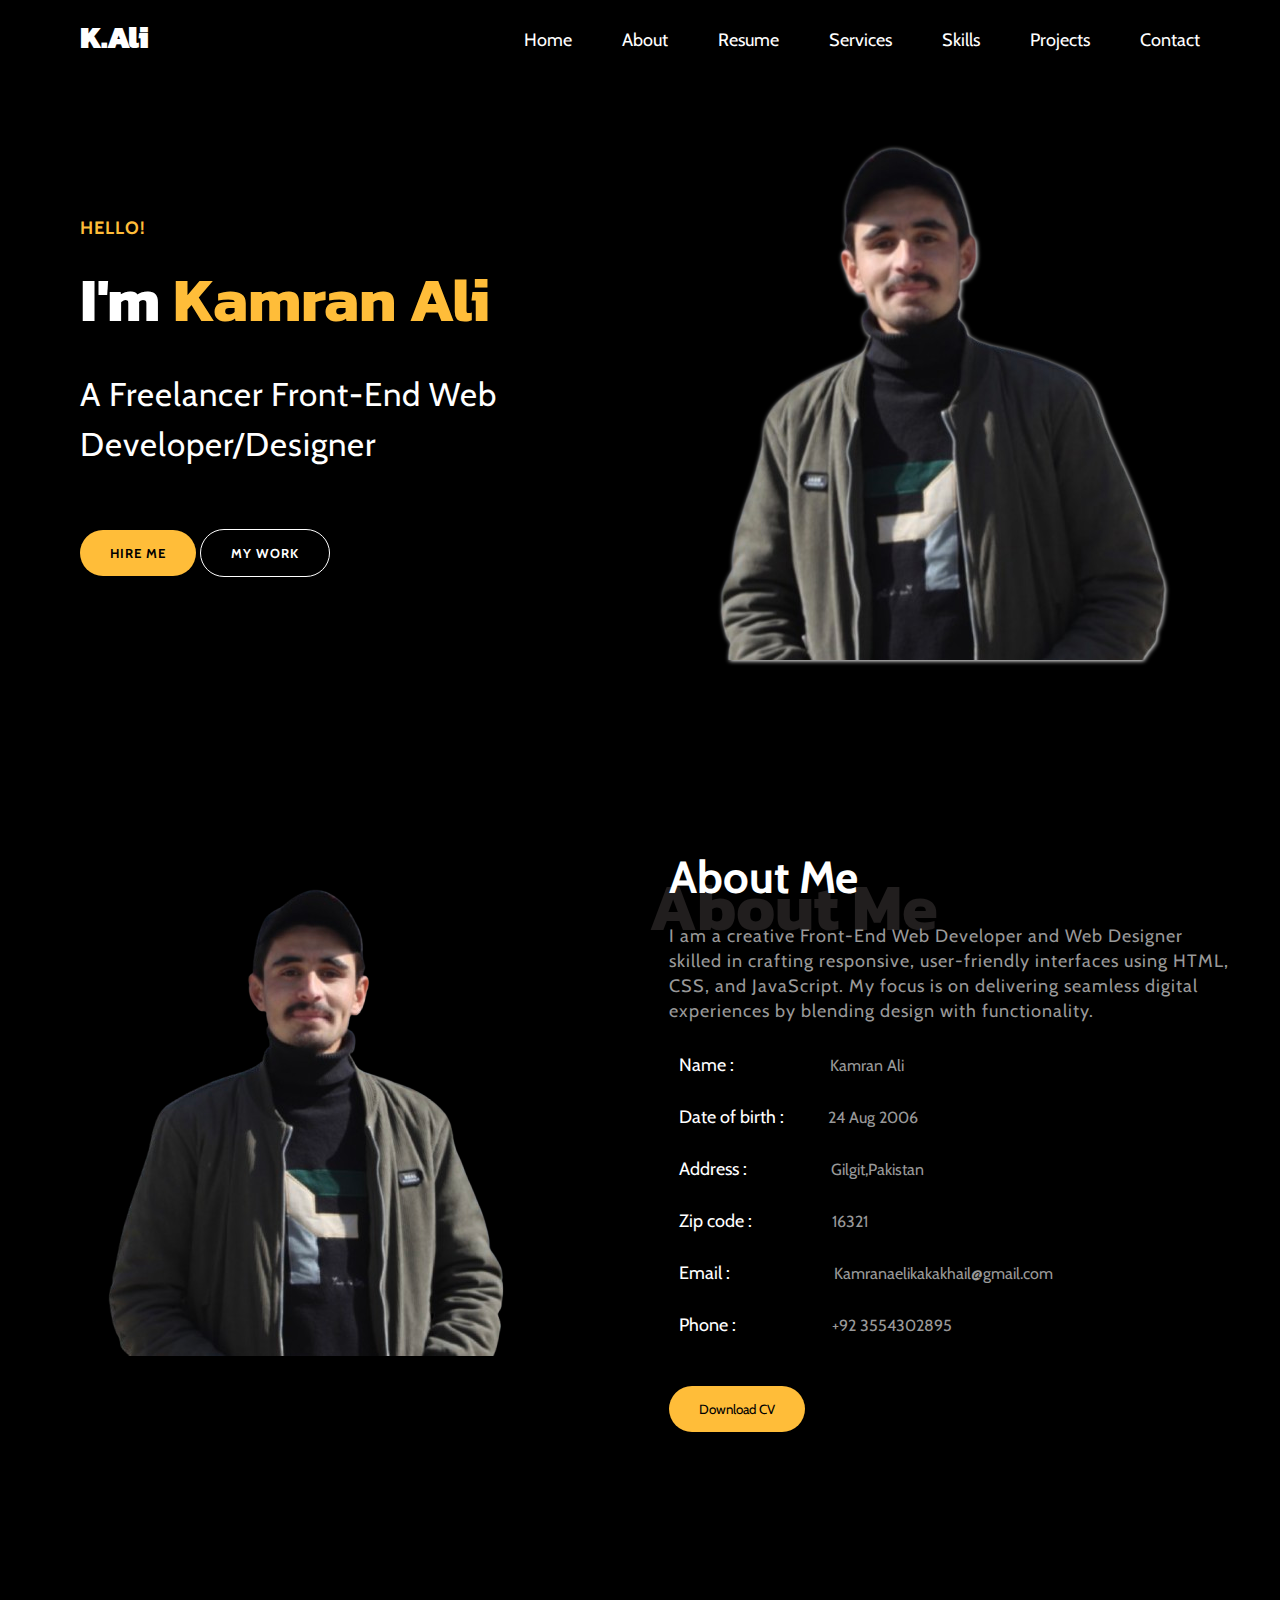
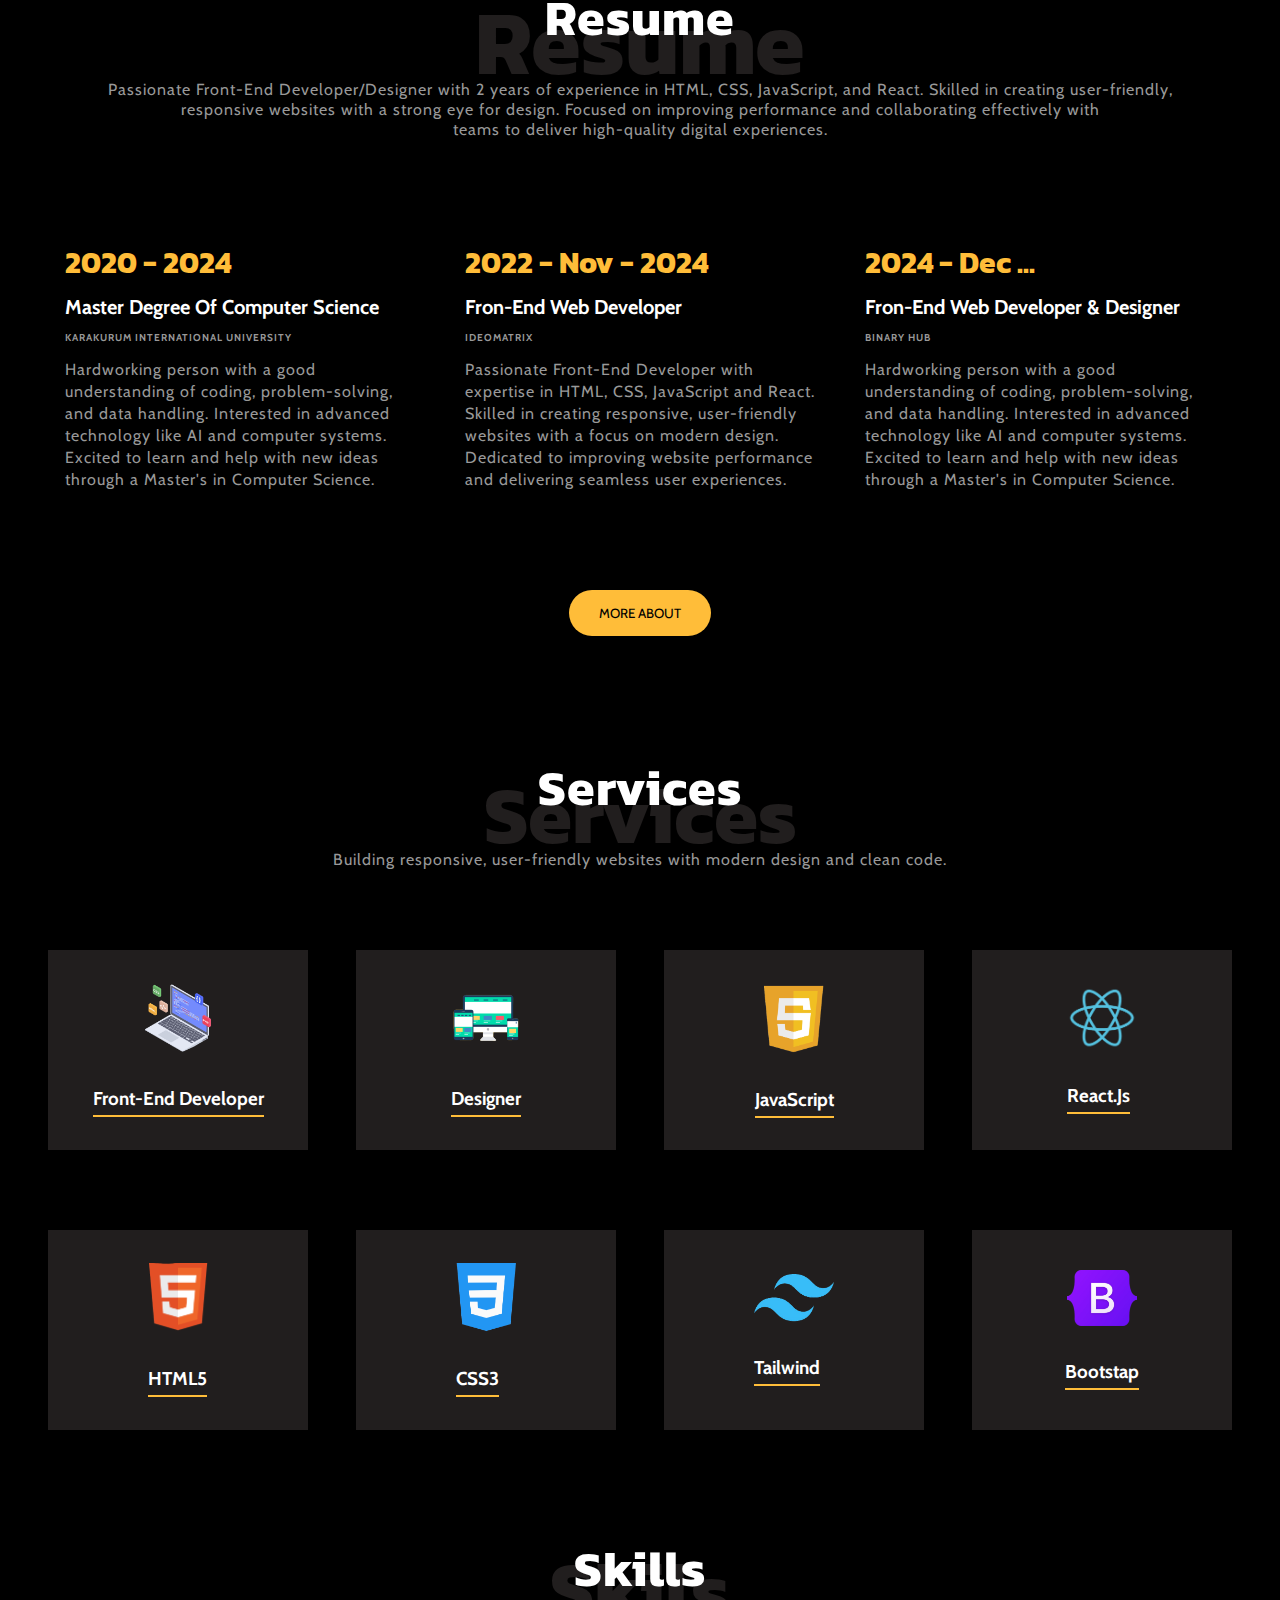
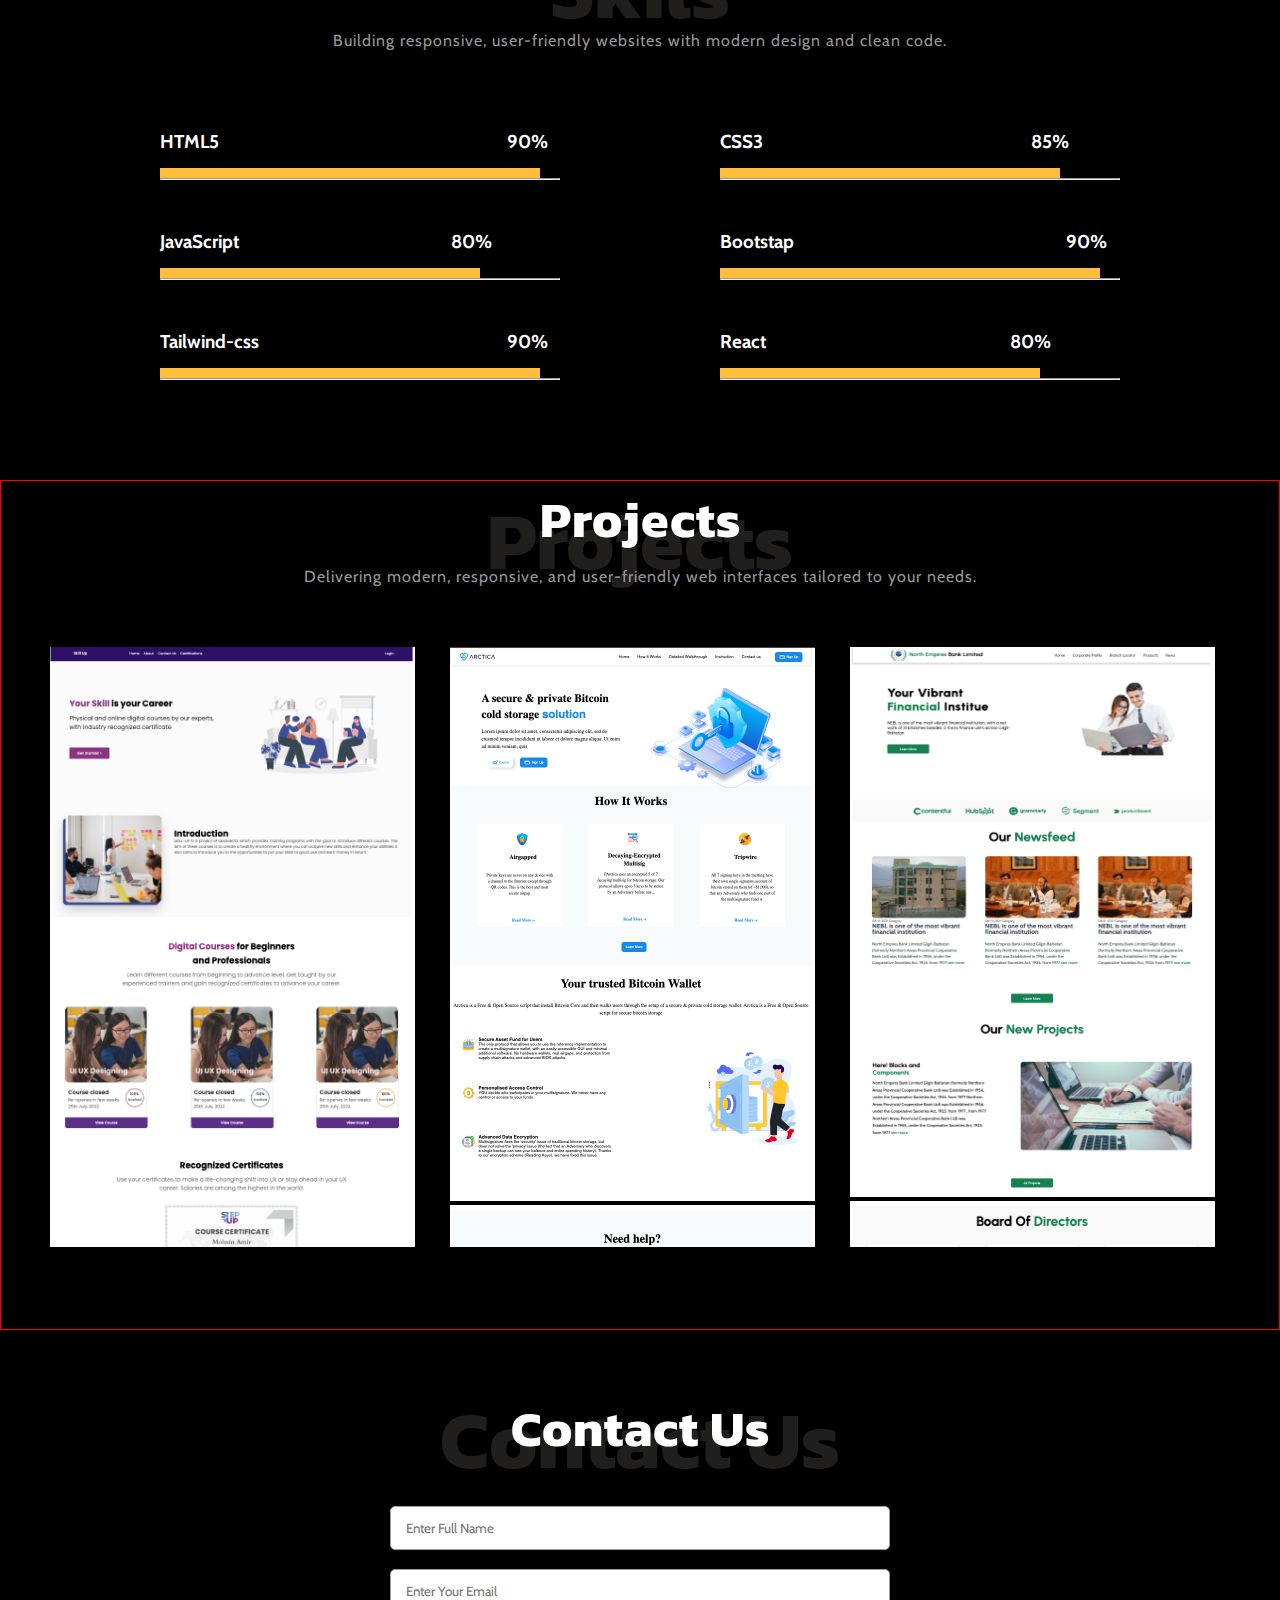
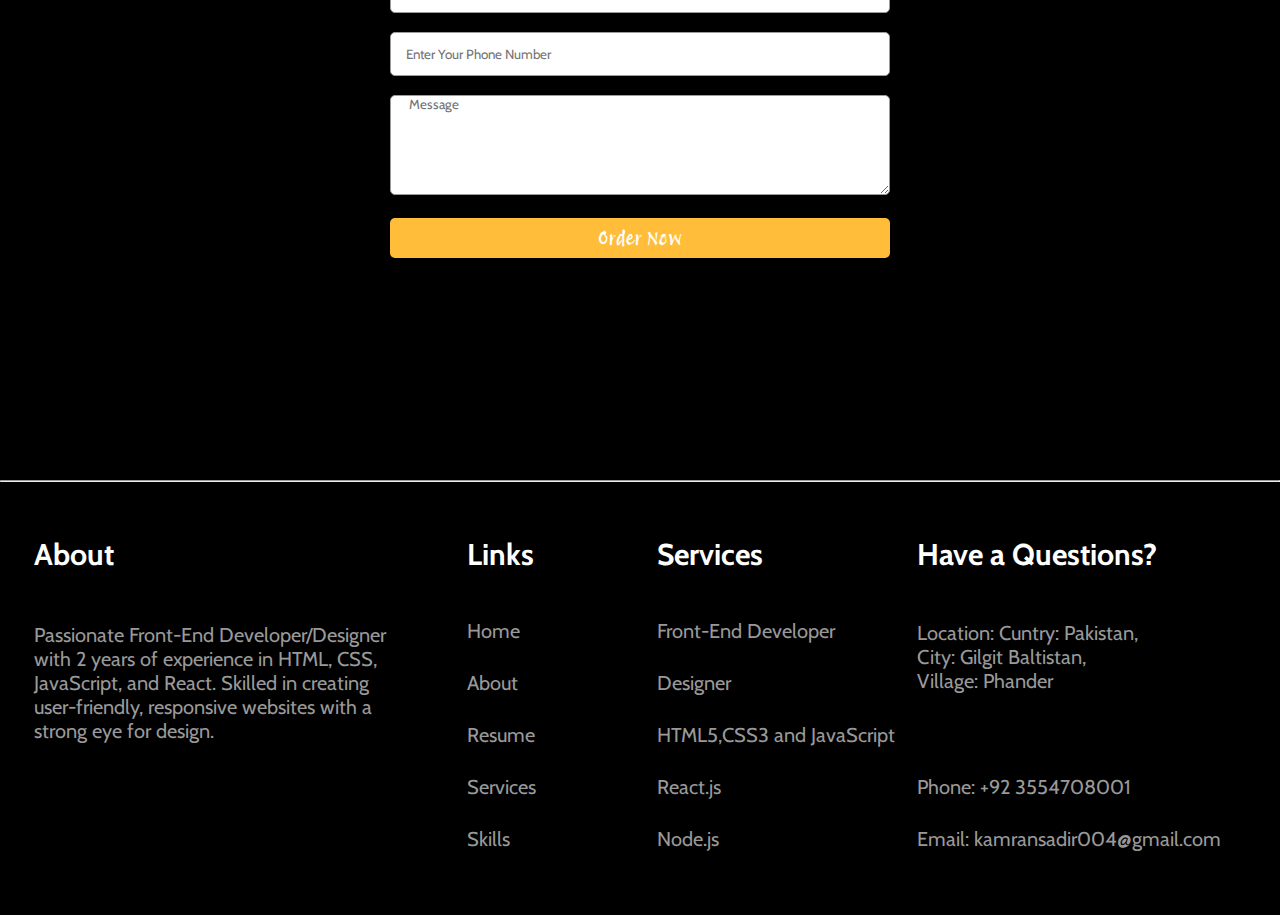
<file: index.html>
<!DOCTYPE html>
<html lang="en">
  <head>
    <meta charset="UTF-8" />
    <meta name="viewport" content="width=device-width, initial-scale=1.0" />
    <link rel="stylesheet" href="./style.css" />
    <link
      rel="stylesheet"
      href="https://cdnjs.cloudflare.com/ajax/libs/font-awesome/6.7.1/css/all.min.css"
      integrity="sha512-5Hs3dF2AEPkpNAR7UiOHba+lRSJNeM2ECkwxUIxC1Q/FLycGTbNapWXB4tP889k5T5Ju8fs4b1P5z/iB4nMfSQ=="
      crossorigin="anonymous"
      referrerpolicy="no-referrer"
    />
    <title>portfolio</title>
  </head>
  <body>
    <header class="header-class" id="header-id">
      <nav class="navbar-class" id="navbar-id">
        <div id="navbar-flex" class="nav-flex">
          <div class="name">
            <h1>K.Ali</h1>
          </div>
          <div class="navbar-items">
            <ul class="navbar-ul">
              <li><a href="#Home-section" class="navber-item">Home</a></li>
              <li><a href="#About-section" class="navber-item">About</a></li>
              <li><a href="#Resume-section" class="navber-item">Resume</a></li>
              <li>
                <a href="#Services-section" class="navber-item">Services</a>
              </li>
              <li><a href="#Skills-section" class="navber-item">Skills</a></li>
              <li>
                <a href="#Projects-section" class="navber-item">Projects</a>
              </li>
              <li>
                <a href="#Contact-section" class="navber-item">Contact</a>
              </li>
            </ul>
          </div>
        </div>
      </nav>
      <section class="Hero-section" id="Home-section">
        <div id="home-one" class="home-flex">
          <div class="main-heading">
            <h3>HELLO!</h3>
            <h1>
              I'm
              <span class="color-style">Kamran Ali</span>
            </h1>
            <p>
              A Freelancer Front-End Web <br />
              Developer/Designer
            </p>
            <button class="btn-hire-me-home"><a href="#">HIRE ME</a></button>
            <button class="btn-my-work-home"><a href="#">MY WORK</a></button>
          </div>
          <div class="main-img">
            <img class="home-imagee" src="./assets/kakakhail1.png" alt="" />
          </div>
        </div>

        <div id="home-two" class="home-flex">
          <div class="main-heading">
            <h3>HELLO!</h3>
            <h1>
              I'm a
              <span class="color-style"
                >Expert <br />
                Front-End</span
              >
              Web <br />
              Developer
            </h1>
            <button class="btn-hire-me-home"><a href="#">HIRE ME</a></button>
            <button class="btn-my-work-home"><a href="#">MY WORK</a></button>
          </div>
          <div class="main-img">
            <img class="home-imagee" src="./assets/kakakhail1.png" alt="" />
          </div>
        </div>

        <div class="switch-home">
          <!-- <div id="switch-btn-one">C</div> -->
          <!-- <div id="switch-btn-two"></div> -->
        </div>
      </section>
    </header>

    <main>
      <section id="About-section">
        <div class="flex-about">
          <div class="img-about">
            <img class="about" src="./assets/kakakhail2.png" alt="img" />
          </div>

          <div class="details-about">
            <h1>About Me</h1>
            <h2>About Me</h2>
            <p>
              I am a creative Front-End Web Developer and Web Designer <br />
              skilled in crafting responsive, user-friendly interfaces using
              HTML,<br />
              CSS, and JavaScript. My focus is on delivering seamless digital
              <br />
              experiences by blending design with functionality.
            </p>
            <pre><span>Name :</span>                        Kamran Ali</pre>

            <pre><span>Date of birth :</span>           24 Aug 2006</pre>

            <pre><span>Address :</span>                     Gilgit,Pakistan</pre>

            <pre><span>Zip code :</span>                    16321</pre>

            <pre><span>Email :</span>                          Kamranaelikakakhail@gmail.com </pre>

            <pre><span>Phone :</span>                        +92 3554302895</pre>

            <button>Download CV</button>
          </div>
        </div>
      </section>

      <section id="Resume-section" class="Resume">
        <h1>Resume</h1>
        <h2>Resume</h2>
        <p>
          Passionate Front-End Developer/Designer with 2 years of experience in
          HTML, CSS, JavaScript, and React. Skilled in creating user-friendly,
          <br />
          responsive websites with a strong eye for design. Focused on improving
          performance and collaborating effectively with <br />
          teams to deliver high-quality digital experiences.
        </p>
        <div class="Resume-cards-flex">
          <div class="Resume-card">
            <h1>2020 - 2024</h1>
            <h2>Master Degree Of Computer Science</h2>
            <h5>KARAKURUM INTERNATIONAL UNIVERSITY</h5>
            <p>
              Hardworking person with a good understanding of coding,
              problem-solving, and data handling. Interested in advanced
              technology like AI and computer systems. Excited to learn and help
              with new ideas through a Master's in Computer Science.
            </p>
          </div>
          <div class="Resume-card">
            <h1>2022 - Nov - 2024</h1>
            <h2>Fron-End Web Developer</h2>
            <h5>IDEOMATRIX</h5>
            <p>
              Passionate Front-End Developer with expertise in HTML, CSS,
              JavaScript and React. Skilled in creating responsive,
              user-friendly websites with a focus on modern design. Dedicated to
              improving website performance and delivering seamless user
              experiences.
            </p>
          </div>
          <div class="Resume-card">
            <h1>2024 - Dec ...</h1>
            <h2>Fron-End Web Developer & Designer</h2>
            <h5>BINARY HUB</h5>
            <p>
              Hardworking person with a good understanding of coding,
              problem-solving, and data handling. Interested in advanced
              technology like AI and computer systems. Excited to learn and help
              with new ideas through a Master's in Computer Science.
            </p>
          </div>
        </div>
        <div class="btn-more-about">
          <button><a href="#">MORE ABOUT</a></button>
        </div>
      </section>

      <section id="Services-section" class="Service-section">
        <h1>Services</h1>
        <h2>Services</h2>
        <p>
          Building responsive, user-friendly websites with modern design and
          clean code.
        </p>
        <div class="services-cards-outer">
          <div class="services-card">
            <div>
               <img width="70px" src="./assets/web-development.png" alt="img">
              <h3>Front-End Developer</h3>
            </div>
          </div>
          <div class="services-card">
            <div>
              <!-- <i class="fa-solid fa-code"></i> -->
              <img width="70px" src="./assets/design.png" alt="img">
              <h3>Designer</h3>
            </div>
          </div>
          <div class="services-card">
            <div>
              <!-- <i class="fa-brands fa-square-js"></i> -->
              <img width="60px" src="./assets/javascript.png" alt="img">
              <h3>JavaScript</h3>
            </div>
          </div>
          <div class="services-card">
            <div>
              <!-- <i class="fa-brands fa-node"></i> -->
               <img src="./assets/react.png" width="70px" alt="">
              <h3>React.Js</h3>
            </div>
          </div>
        </div>

        <div class="services-cards-outer">
          <div class="services-card">
            <div>
              <!-- <i class="fa-solid fa-code"></i> -->
              <img width="60px" src="./assets/html.png" alt="img">
              <h3>HTML5</h3>
            </div>
          </div>
          <div class="services-card">
            <div>
              <!-- <i class="fa-solid fa-code"></i> -->
              <img width="60px" src="./assets/css3.png" alt="img">
              <h3>  CSS3</h3>
            </div>
          </div>
          <div class="services-card">
            <div>
              <!-- <i class="fa-brands fa-square-js"></i> -->
               <img src="./assets/tailwind.png" width="80px" alt="">
              <h3>Tailwind</h3>
            </div>
          </div>
          <div class="services-card">
            <div>
              <!-- <i class="fa-brands fa-node"></i> -->
               <img src="./assets/bootstrap.png" width="70px" alt="">
              <h3>Bootstap</h3>
            </div>
          </div>
        </div>
      </section>

      <section id="Skills-section" class="Skill">
        <h1>Skils</h1>
        <h2>Skills</h2>
        <p>
          Building responsive, user-friendly websites with modern design and
          clean code.
        </p>
        <div class="skill-outer-div">
          <div class="inner-div-one">
            <h3 class="html">
              <pre>
HTML5                                                                        90%</pre
              >
            </h3>
            <p class="skill-items-html"><span id="span"></span></p>
            <hr id="hr-tag" />
            <h3 class="html">
              <pre>
JavaScript                                                     80%</pre
              >
            </h3>
            <p class="skill-items-js"></p>
            <hr id="hr-tag" />
            <h3 class="html">
              <pre>
Tailwind-css                                                              90%</pre
              >
            </h3>
            <p class="skill-items-tailwind"></p>
            <hr id="hr-tag" />
          </div>
          <div class="inner-div-two">
            <h3 class="html">
              <pre>
CSS3                                                                   85%</pre
              >
            </h3>
            <p class="skill-items-css"></p>
            <hr id="hr-tag" />
            <h3 class="html">
              <pre>
Bootstap                                                                    90%</pre
              >
            </h3>
            <p class="skill-items-bootstrap"></p>
            <hr id="hr-tag" />
            <h3 class="html">
              <pre>
React                                                             80%</pre
              >
            </h3>
            <p class="skill-items-react"></p>
            <hr id="hr-tag" />
          </div>
        </div>
      </section>

      <section id="Projects-section" class="Service">
        <h1>Projects</h1>
        <h2>Projects</h2>
        <p>
          Delivering modern, responsive, and user-friendly web interfaces
          tailored to your needs.
        </p>
        <div class="projecs-img">
          <div style="height: 600px; width: 380px; overflow: scroll">
            <img src="./assets/webfive.png" alt="img" width="365px" /><img
              src="./assets/websix.png"
              alt="img"
              width="365px"
            /><img src="./assets/webseven.png" alt="img" width="365px" />
          </div>
          <div style="height: 600px; width: 380px; overflow: scroll">
            <img src="./assets/webone.png" alt="img" width="365px" /><img
              src="./assets/webfoure.png"
              alt="img"
              width="365px"
            />
          </div>
          <div style="height: 600px; width: 380px; overflow: scroll">
            <img
              src="./assets/webthreee.png"
              alt="img"
              width="365px"
              height="550px"
            />
            <img src="./assets/webeight.png" alt="img" width="365px" />
          </div>
        </div>
      </section>

      <section id="Contact-section" class="section-four-form">
        <h1>Contact Us</h1>
        <h2>Contact Us</h2>
        <form class="booking-form" action="#">
          <input
            class="style-form"
            type="text"
            name="name"
            id="name"
            placeholder="     Enter Full Name"
          />
          <br />
          <br />
          <input
            class="style-form"
            type="email"
            name="email"
            id="email"
            placeholder="     Enter Your Email"
          />
          <br />
          <br />
          <input
            class="style-form"
            type="number"
            name="number"
            id="number"
            placeholder="     Enter Your Phone Number"
          />
          <br />
          <br />
          <textarea
            class="message"
            name="message"
            id="message"
            placeholder="      Message"
            minlength="50"
            maxlength="100"
          ></textarea>
          <br />
          <br />
          <input
            class="submit"
            type="submit"
            name="submit"
            id="submit"
            value="Order Now"
          />
        </form>
      </section>
    </main>
    <hr>
    <footer class="footer-section">
      <div class="footer-div">
        <table class="footer-table">
          <head>
          <tr>
            <th>About</th>
            <th class="link">Links</th>
            <th>Services</th>
            <th>Have a Questions?</th>
          </tr>
        </head>
        <tbody>
        <tr>
          <td rowspan="3"><p class="table-para">
            Passionate Front-End Developer/Designer <br> with 2 years of experience in
            HTML, CSS, <br> JavaScript, and React. Skilled in creating <br> user-friendly,
            responsive websites with a <br> strong eye for design.
          </p></td>
          <a href="#Home-section"><td class="link">Home</td></a>
          <td>Front-End Developer</td>
          <td rowspan="2">Location: Cuntry: Pakistan, <br> City: Gilgit Baltistan, <br> Village: Phander</td>
        </tr>
        <tr>
          <a href="#About-section"><td class="link">About</td></a>
          <td>Designer</td>
        </tr>
        <tr>
          <a href="#Resume-section"><td class="link">Resume</td></a>
          <td>HTML5,CSS3 and JavaScript</td>
          <td></td>
        </tr>
        <tr>
          <td></td>
          <a href="#Services-section"><td class="link">Services</td></a>
          <td>React.js</td>
          <td>Phone: +92 3554708001</td>
        </tr>
        <tr>
          <td></td>
          <a href="#Skills-section"><td class="link">Skills</td></a>
          <td>Node.js</td>
          <td>Email: kamransadir004@gmail.com</td>
        </tr>
        </table>
      </tbody>
      </div>
    <a class="linkdin" href="#"><i id="account" class="fa-brands fa-linkedin"></i></a>
    <a href="#"><i id="account"  class="fa-brands fa-instagram"></i></a>
    <a href="#"><i id="account" class="fa-brands fa-facebook"></i></a>
    <a href="#"><i id="account" class="fa-brands fa-square-upwork"></i></a>
    </footer>

    <script src="./script.js"></script>
  </body>
</html>
</file>
<file: style.css>
@import url("https://fonts.googleapis.com/css2?family=Cabin:ital,wght@0,400..700;1,400..700&display=swap");
@import url("https://fonts.googleapis.com/css2?family=Protest+Revolution&display=swap");
@import url('https://fonts.googleapis.com/css2?family=Kanit:ital,wght@0,100;0,200;0,300;0,400;0,500;0,600;0,700;0,800;0,900;1,100;1,200;1,300;1,400;1,500;1,600;1,700;1,800;1,900&display=swap');

* {
  padding: 0;
  margin: 0;
  box-sizing: border-box;
  font-family: "Cabin", sans-serif;
}

html {
  background-color: #000000;
  color: #fff;
}

/* Navber section */
.navbar-ul>li>a {
  text-decoration: none;
  padding-bottom: 5px;
  color: #fff;
}
.navbar-ul>li>a:hover{
  border-width: 3px;
  border-style: hidden hidden solid hidden;
  border-color: #ffbd39;
}
.navbar-ul>li>a:active{
  border-width: 3px;
  border-style: hidden hidden solid hidden;
  color: #ffbd39;
}
.navbar-ul>li>a:h {
  color: #ffbd39;

}

.navbar-ul>li {
  list-style: none;
  font-size: 18px;
}
.navbar-class {
  position: fixed;
  left: 0;
  right: 0;
  padding: 0px 80px;
  height: 80px;
  background-color: #000000;
  z-index: 1;
}
.nav-flex {
  display: flex;
  justify-content: space-between;
  align-items: center;
}
.navbar-ul {
  display: flex;
  justify-content: center;
  align-content: center;
  gap: 50px;
  padding-top: 20px;
}
.name h1 {
  padding-top: 15px;
  font-size: 30px;
  font-weight: 1000;
    font-family: "Kanit", sans-serif;
}

/* HOME SECTION */
.header-class{
  margin: 0 auto;
  max-width: 1440px;
  height: 800px;
}    
.Hero-section{
position: relative;
}
#home-one{
  display: flex;
  justify-content: space-between;
  align-items: center;
  margin: 130px 80px;
  transition: 0.9s;
  gap: 200px;
  position: absolute;
}
#home-two{
  display: flex;
  transition: 0.9s;
  justify-content: space-between;
  align-items: center;
  margin: 130px 80px;
  gap: 200px;
  transform: translateX(-1440px);
  position: absolute;
}
.main-heading>h3 {
  font-size: 18px;
  font-weight: 800;
  color: #ffbd39;
  letter-spacing: 1px;
}
.main-heading>h1 {
  font-size: 62px;
  font-weight: bolder;
  line-height: 80px;
  margin-top: 20px;
  font-family: "Kanit", sans-serif;
}
.btn-hire-me-home {
  border: none;
  background-color: #ffbd39;
  color: #000000;
  padding: 15px 30px;
  border-radius: 50px;
}
.btn-hire-me-home>a {
  color: #000000;
  font-size: 13px;
  font-weight: bold;
  letter-spacing: 1px;
  text-decoration: double;
}
.btn-my-work-home {
  border: 1px solid #fff;
  background-color: #000000;
  color: #000000;
  padding: 15px 30px;
  border-radius: 50px;
  margin-top: 60px;
}
.btn-my-work-home>a {
  color: #fff;
  font-size: 13px;
  font-weight: bold;
  letter-spacing: 1px;
  text-decoration: none;
}
.color-style{
color: #ffbd39;
font-family: "Kanit", sans-serif;

}
.main-heading>p{
    font-size: 33px;
    font-size: 800;
    margin-top: 30px;
    line-height: 50px;
    letter-spacing: 1px;
}
.switch-home{
margin-top: 50px;
margin-bottom: 30px;
display: flex;
justify-content: center;
align-items: center;
gap: 20px;
position: absolute;
right: 0;
left: 0;
bottom: -680px;
}

#switch-btn-one{
margin-left: 10px;
width: 30px;
height: 30px;
border: 1px solid white;
border-radius: 50%;
background: #ffbd39;
display: flex;
justify-content: center;
align-items: center;
}
.btn-hire-me-home:hover{
  -webkit-box-shadow: 0px 0px 5px 0px rgba(255,255,255,1);
  -moz-box-shadow: 0px 0px 5px 0px rgba(255,255,255,1);
  box-shadow: 0px 0px 5px 0px rgba(255,255,255,1);
}
.btn-my-work-home:hover{
  -webkit-box-shadow: 0px 0px 5px 0px rgba(255,255,255,1);
  -moz-box-shadow: 0px 0px 5px 0px rgba(255,255,255,1);
  box-shadow: 0px 0px 5px 0px rgba(255,255,255,1);
}
.home-imagee{
  filter: drop-shadow(1px 1px 2px white);
}

/* ABOUT SECTION */
#About-section{
  margin: 0 auto;
  max-width: 1440px;
  height: 700px;
}
.details-about{
  position: relative;
}
.details-about h1{
  position: absolute;
  top: 58px;
  left: -20px;
  font-size: 65px;
  font-family: "Kanit", sans-serif;
  color: #211e1e;
  z-index: -20;
}
.details-about h2{
  margin-top: 50px;
  color: #fff;
  font-size: 45px;
  ont-family: "Kanit", sans-serif;
}
.details-about p{
  color: #999999;
  font-size: 18px;
  margin-top: 20px;
  margin-bottom: 20px;
  letter-spacing: 1px;
  line-height: 25px;
}
.details-about pre{
  margin-top: 30px;
  color: #999999;
  font-style: 20px;
  font-weight: 900px;
  padding-left: 10px;
  width: 100px;
}
.details-about span{
  color: #fff;
  font-size: 18px;
}
.details-about>button{
  border: none;
  background-color: #ffbd39;
  color: #000000;
  padding: 15px 30px;
  border-radius: 50px;
  margin-top: 50px;
}
.flex-about{
  display: flex;
  justify-content: center;
  align-items: center;
  gap: 100px;
}
.details-about>button:hover{
  -webkit-box-shadow: 0px 0px 5px 0px rgba(255,255,255,1);
  -moz-box-shadow: 0px 0px 5px 0px rgba(255,255,255,1);
  box-shadow: 0px 0px 5px 0px rgba(255,255,255,1);
}


/* RESUME SECTION */
.Resume{
  position: relative;
  max-width: 1440px;
  height: 750px;
  margin: 0 auto;
}
.about-img{
  filter: drop-shadow(1px 1px 3px white);
}
.Resume>h2{
  text-align: center;
  margin-top: 80px;
  letter-spacing: 1px;
  font-size: 50px;
  font-weight: bolder;
  font-family: "Kanit", sans-serif;
}
.Resume>h1{
  align-items: center;
  text-align: center;
  position: absolute;
  top: -5px;
  left: 0;
  right: 0;
  font-size: 90px;
    font-family: "Kanit", sans-serif;
    color: #211e1e;
    z-index: -20;
}
.Resume>p{
  text-align: center;
  margin-top: 25px;
  color: #999999;
  letter-spacing: 1px;
  line-height: 20px;
}
.Resume>div>button{
  border: none;
  background-color: #ffbd39;
  padding: 15px 30px;
  border-radius: 50px;
  margin-top: 70px;
  text-align: center;
}
.Resume>div>button>a{
  color: #000000;
  text-decoration: none;
}
.btn-more-about{
  display: flex;
  align-items: center;
  justify-content: center;
}
/* cards resume */
.Resume-card{
  max-width: 380px;
  height: 300px;
  border-radius: 5px;
  overflow: hidden;
  
}
.Resume-cards-flex{
  margin-top: 80px;
  display: flex;
  justify-content: center;
  align-items: center;
  gap: 20px;
}
.Resume-card>h1{
  margin-top: 20px;
  font-size: 30px;
  font-weight: bolder;
  color: #ffbd39;
  padding-left: 15px;
  padding-right: 10px;
    font-family: "Kanit", sans-serif;
}
.Resume-card>h2{
  margin-top: 10px;
  font-size: 20px;
  font-weight: bold;
  padding-left: 15px;
  padding-right: 10px;
}
.Resume-card>h5{
  margin-top: 12px;
  font-size: 10px;
  font-weight: bold;
  color: #999999;
  padding-left: 15px;
  padding-right: 10px;
  letter-spacing: 1px;
}
.Resume-card>p{
  margin-top: 15px;
  font-size: 16px;
  font-weight: normal;
  line-height: 22px;
  letter-spacing: 1px;
  color: #999999;
  text-align: left;
  padding-left: 15px;
  padding-right: 10px;
}
.Resume-card:hover{
background-color: rgba(255, 255, 255, 0.1);
-webkit-box-shadow: 0px 0px 7px -2px rgba(255,255,255,0.71);
-moz-box-shadow: 0px 0px 7px -2px rgba(255,255,255,0.71);
box-shadow: 0px 0px 7px -2px rgba(255,255,255,0.71);
}
.Resume>div>button:hover{
  -webkit-box-shadow: 0px 0px 5px 0px rgba(255,255,255,1);
-moz-box-shadow: 0px 0px 5px 0px rgba(255,255,255,1);
box-shadow: 0px 0px 5px 0px rgba(255,255,255,1);
}


/* SERVICES SECTION */
.Service-section{
  max-width: 1440px;
  height: 780px;
  margin: 0 auto;
  position: relative;
}
.Service-section>h2{
  text-align: center;
  margin-top: 20px;
  letter-spacing: 1px;
  font-size: 50px;
  font-weight: bolder;
  font-family: "Kanit", sans-serif;
}
.Service-section>h1{
  align-items: center;
  text-align: center;
  position: absolute;
  top: 5px;
  left: 0;
  right: 0;
  font-size: 80px;
  font-family: "Kanit", sans-serif;
  color: #211e1e;
  z-index: -20;
}
.Service-section>p{
  text-align: center;
  margin-top: 25px;
  color: #999999;
  letter-spacing: 1px;
  line-height: 20px;
}
/* SERVICES CARDS */
.services-card{
  background-color:#211e1e;
  width: 260px;
  height: 200px;
  display: flex;
  justify-content: center;
  align-items: center;
  text-align: center;
  margin-top: 80px;
}
.services-card>div>I{
  color: #ffbd39;
  font-size: 40px;
}
.services-card>div>h3{
  border-width: 2px;
  color: #fff;
  border-style: hidden hidden solid hidden;
  border-color: #ffbd39;
  padding-bottom: 5px;
  width: fit-content;
  margin-top: 30px;
}
.services-cards-outer{
  display: flex;
  justify-content: space-evenly;
  align-items: center;
}
.services-card:hover{
  transition: transform 0.3s ease, box-shadow 0.3s ease;
  transform: scale(1.1);
  box-shadow: 0 8px 15px rgba(81, 80, 80, 0.2);  
  -webkit-box-shadow: 0px 0px 5px 0px rgb(135, 130, 130);
  color: #fff;
}


/* SKILL SECTION */

.Skill{
  max-width: 1440px;
  height: 550px;
  margin: 0 auto;
  position: relative;
  padding-top: 20px;
}
.Skill>h1{
  align-items: center;
  text-align: center;
  position: absolute;
  top: 0px;
  left: 0;
  right: 0;
  font-size: 80px;
    font-family: "Kanit", sans-serif;
    color: #211e1e;
    z-index: -20;
}
.Skill>h2{
  text-align: center;
  margin-top: -19px;
  letter-spacing: 1px;
  font-size: 50px;
  font-weight: bolder;
  font-family: "Kanit", sans-serif;
}
.Skill>p{
  text-align: center;
  margin-top: 25px;
  color: #999999;
  letter-spacing: 1px;
  line-height: 20p
}
.skill-items-html{
  height: 20px;
  background-color: #ffbd39;
  width: 380px;
  height: 10px;
  margin-top: 15px;
}
.skill-items-css{
  height: 20px;
  background-color: #ffbd39;
  width: 340px;
  height: 10px;
  margin-top: 15px;
}
.skill-items-tailwind{
  height: 20px;
  background-color: #ffbd39;
  width: 380px;
  height: 10px;
  margin-top: 15px;
}
.skill-items-bootstrap{
  height: 20px;
  background-color: #ffbd39;
  width: 380px;
  height: 10px;
  margin-top: 15px;
}
.skill-items-js{
  height: 20px;
  background-color: #ffbd39;
  width: 320px;
  height: 10px;
  margin-top: 15px;
}
.skill-items-react{
  height: 20px;
  background-color: #ffbd39;
  width: 320px;
  height: 10px;
  margin-top: 15px;
}
#hr-tag{
  width: 400px;
  color: #fff;
  margin-bottom: 50px;
}
.inner-div-one>p>span{
  width: 450px;
  height: 10px;
  background-color: #ffbd39;
}
.skill-outer-div{
  display: flex;
  justify-content: space-evenly;
  align-items: center;
  margin-top: 80px;
}



/* Services SECTION */

.Service{
  max-width: 1440px;
  height: 850px;
  margin: 0 auto;
  position: relative;
  padding-top: 20px;
  border: 1px solid red;
}
.Service>h1{
  align-items: center;
  text-align: center;
  position: absolute;
  top: 0px;
  left: 0;
  right: 0;
  font-size: 80px;
  font-family: "Kanit", sans-serif;
  color: #211e1e;
  z-index: -20;
}
.Service>h2{
  text-align: center;
  margin-top: -19px;
  letter-spacing: 1px;
  font-size: 50px;
  font-weight: bolder;
  font-family: "Kanit", sans-serif;
}
.Service>p{
  text-align: center;
  margin-top: 10px;
  color: #999999;
  letter-spacing: 1px;
  line-height: 20px
}
.projecs-img{
  display: flex;
  justify-content:center;
  gap: 20px;
  align-items: center;
  max-width: 1440px;
  padding-top: 60px;

}

/* Order Now */
.section-four-form{
  text-align: center;
  max-width: 1440px;
  height: 700px;
  padding: 30px;
  margin: 0 auto;
  position: relative;
  margin-top: 50px;
}
.section-four-form>h1{
  align-items: center;
  text-align: center;
  position: absolute;
  top: 0px;
  left: 0;
  right: 0;
  font-size: 80px;
    font-family: "Kanit", sans-serif;
    color: #211e1e;
    z-index: -20;
}
.section-four-form>h2{
  text-align: center;
  margin-top: -19px;
  letter-spacing: 1px;
  font-size: 50px;
  font-weight: bolder;
  font-family: "Kanit", sans-serif;
}
.booking-form{
  margin-top: 40px;
}
.style-form{
  height: 44px;
  width: 500px;
}
.address{
  width: 500px;
  height: 44px;
  border: 1px solid rgb(156, 156, 156);
  border-radius: 5px;
}
.message{
  width: 500px;
  height: 100px;
  border: 1px solid rgb(156, 156, 156);
  border-radius: 5px;
}
.submit{
  width: 500px;
  height: 40px;
  color: white;
  font-family: "Protest Revolution", sans-serif;
  font-size: 18px;
  border: none;
  background-color: #ffbd39;
}
input{
  border: 1px solid rgb(156, 156, 156);
  border-radius: 5px;
}

/* //footer section */

.footer-section{
  max-width: 1440px;
  margin-top: 20px;
}
.footer-div{
  display: flex;
  justify-content: center;
  align-items: center;
}

.footer-table{
  width: 95%;
  text-align: left;
}
th{
height: 100px;
font-size: 30px;

}
td{
  color: #999999;
  font-size: 20px;
  height: 50px;
  margin-left: 100px;
}
.link{
  padding-right: 100px;
  padding-left: 50px;
}
#account{
  font-size: 40px;
  color: #999999;
  padding-left: 20px;
  padding-top: 20px;
}
.linkdin{
  padding-left: 30px;
}
</file>
